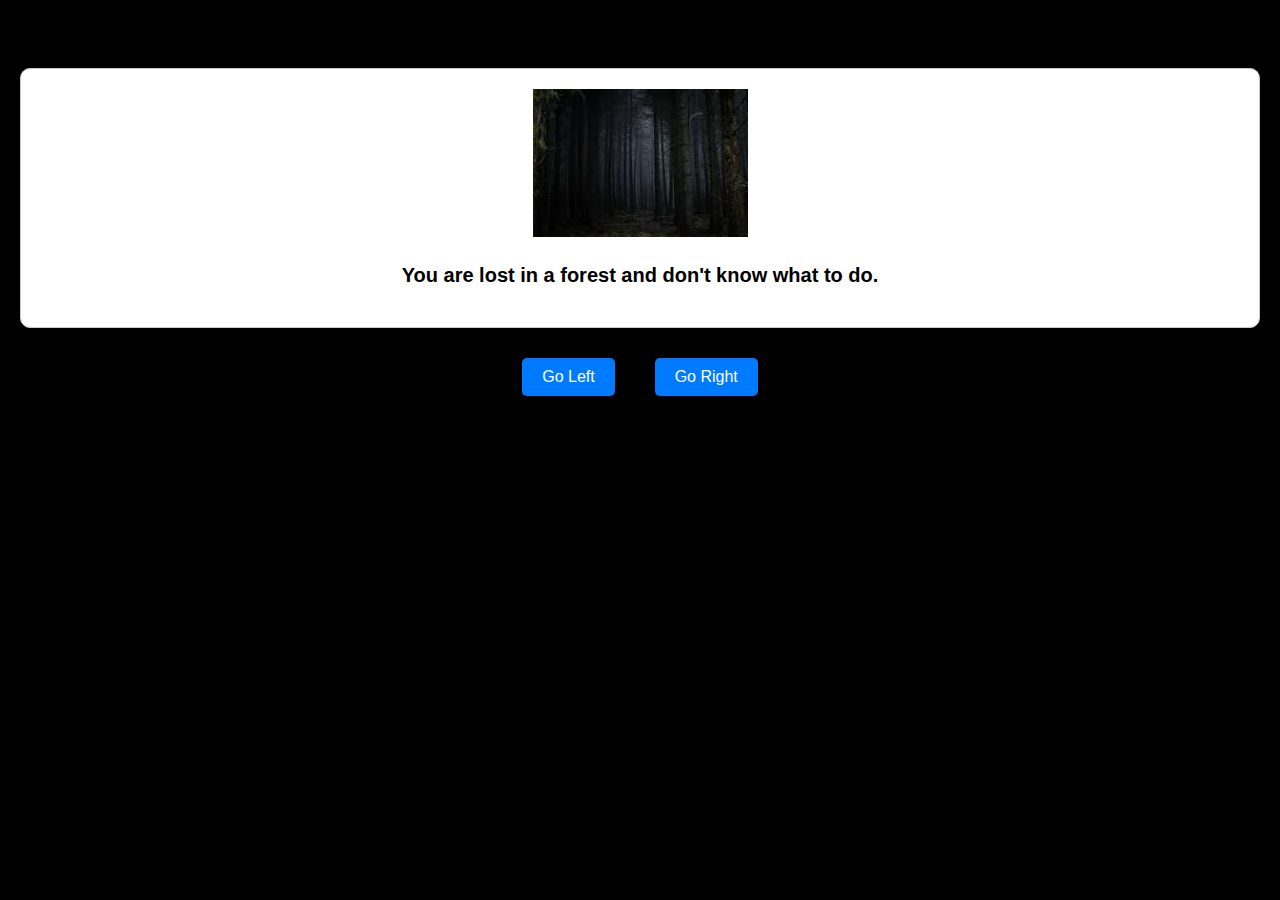
<file: index.html>
<!DOCTYPE html>
<html>
    <head>
        <title>Unit 3 Project Starter Code</title>
    </head>
    <link rel="stylesheet" href="style.css">
    <script defer src="script.js"></script>
    
    <body>
        <!-- Add a title and edit the opening of your story. -->
        <div class="title"> Lost in the Forest </div>
        <div class="story-opening">
            <img src="download (3).jfif">
            <h1>You are lost in a forest and don't know what to do.</h1>
        </div>

        <!-- Change the text of the buttons to the options relevant to your story. -->
        <!-- Put the part of the story the user will see if they picked option one. -->
        <div class="option-one-screen">
            <h1>You go left and see some animal tracks on the floor.</h1>
            <img src="download (2).jfif">
        </div>
        <!-- Put the part of the story the user will see if they picked option two. -->
        <div class="option-two-screen">
            <h1>You have escaped the forest! </h1>
            <img src="1920.jpg">
        </div>
        <!-- Put the part of the story the user will see if they picked option three. -->
        <div class="option-three-screen">
            <h1>You follow the tracks and discover a hidden cabin in the woods.</h1>
            <img src="download (5).jfif">
        </div>
        <div class="buttons">
            <button class="option-one">Go Left</button>
            <button class="option-two">Go Right</button>
            <button class="option-three">Follow the tracks</button>
            <button class="option-four">Continue Left</button>
            <button class="option-five">Go inside</button>
            <button class="option-six">Continue Right</button>
        </div>
        <!--Put the end of the story if the user chose option 1.-->
        <div class="option-one-end">
            <h1>You are now trapped in the cabin. Restart?</h1>
            <img src="download (5).jfif">
        </div>

        <!-- Put the end of the story if the user chose option 2.-->
        <div class="option-two-end">
            <h1>You are even more lost. Restart? </h1>
            <img src="download (2).jfif">
        </div>

        

        <div class="restart">
            <button class="restart-button">Restart</button>
        </div>
    </body>
</html>
</file>
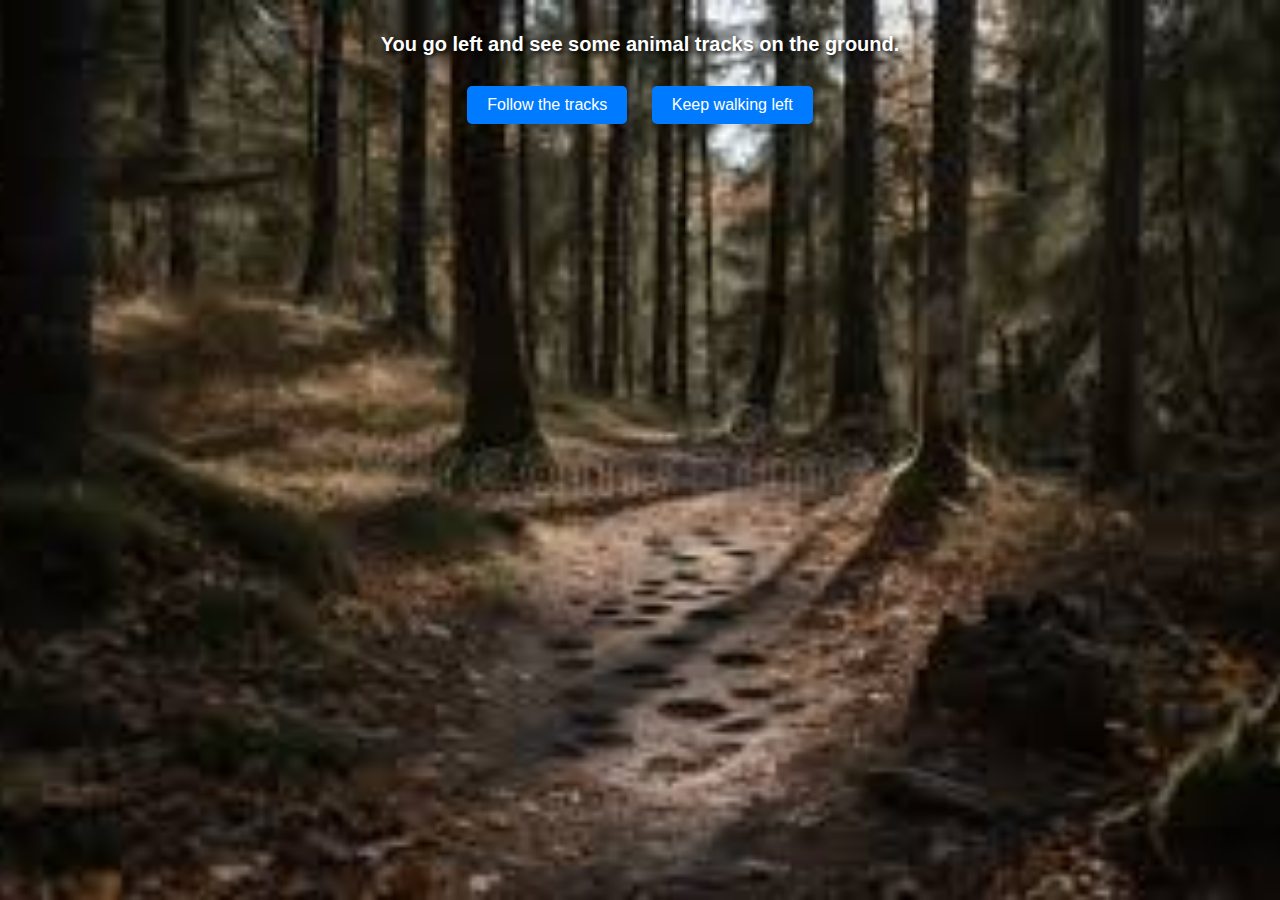
<file: optionone.html>
<!DOCTYPE html>
<html>
    <head>
        <link rel="stylesheet" href="style2.css">
    </head>
    <body>
        <div class="option-one-screen">
            <style>
                body {
                    background: url('download (2).jfif') no-repeat center center fixed;
                    background-size: cover;
                    margin: 0;
                    padding: 0;
                }
                .option-one-screen {
                    background: none;
                    box-shadow: none;
                    border: none;
                }
            </style>
            <h1 style="color: white; text-shadow: 2px 2px 4px #000;">You go left and see some animal tracks on the ground.</h1>
            <div class="button-options">
                <button id="option1">Follow the tracks</button>
                <button id="option2">Keep walking left</button>
            </div>
        </div>
    </body>
</html>
</file>
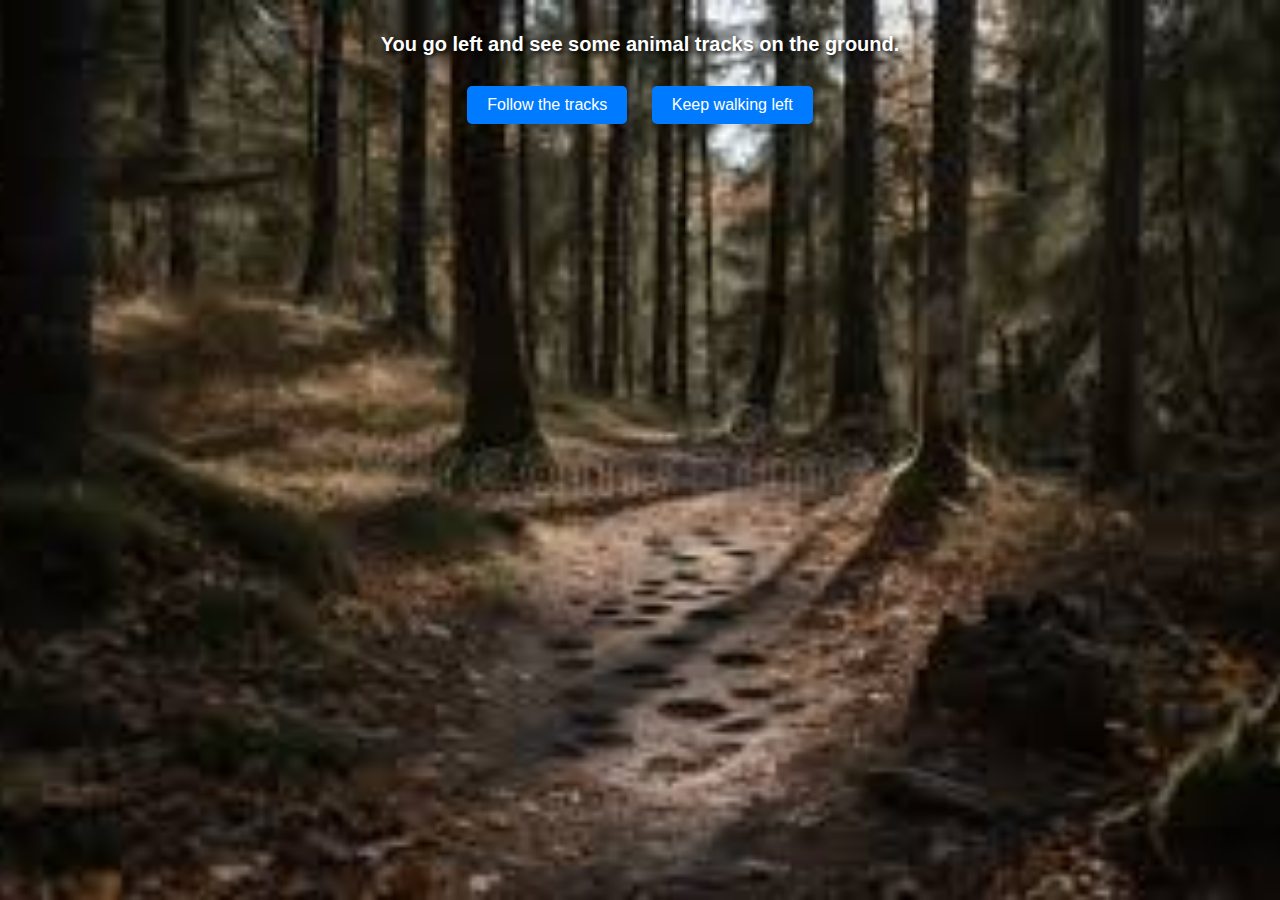
<file: optiontwo.html>
<!DOCTYPE html>
<html>
    <head>
        <link rel="stylesheet" href="style2.css">
    </head>
    <body>
        <div class="option-one-screen">
            <style>
                body {
                    background: url('download (2).jfif') no-repeat center center fixed;
                    background-size: cover;
                    background-attachment: fixed;
                    image-rendering: auto;
                    margin: 0;
                    padding: 0;
                }
                .option-one-screen {
                    background: none;
                    box-shadow: none;
                    border: none;
                }
            </style>
            <h1 style="color: white; text-shadow: 2px 2px 4px #000;">You go left and see some animal tracks on the ground.</h1>
            <div class="button-options">
                <button id="option1">Follow the tracks</button>
                <button id="option2">Keep walking left</button>
            </div>
        </div>
    </body>
</html>
</file>
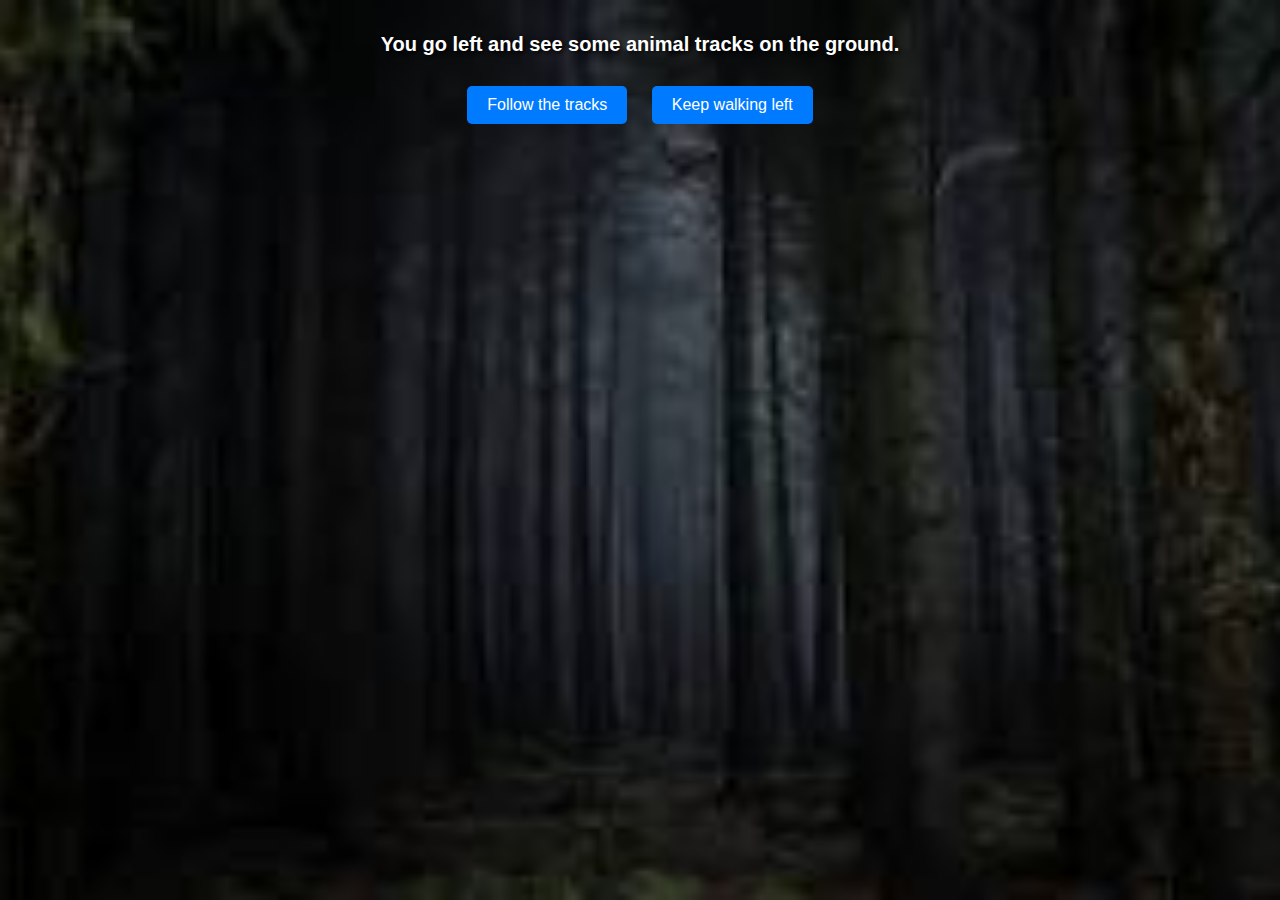
<file: track.html>
<!DOCTYPE html>
<html>
    <head>
        <link rel="stylesheet" href="style2 copy.css">
    </head>
    <body>
        <div class="option-one-screen">
            <style>
                body {
                    background: url('download (3).jfif') no-repeat center center fixed;
                    background-size: cover;
                    background-attachment: fixed;
                    image-rendering: auto;
                    margin: 0;
                    padding: 0;
                }
                .option-one-screen {
                    background: none;
                    box-shadow: none;
                    border: none;
                }
            </style>
            <h1 style="color: white; text-shadow: 2px 2px 4px #000;">You go left and see some animal tracks on the ground.</h1>
            <div class="button-options">
                <button id="option1">Follow the tracks</button>
                <button id="option2">Keep walking left</button>
            </div>
        </div>
    </body>
</html>
</file>
<file: style.css>
/* When someone enters your game, you only want them to see the opening and the option buttons. The code below will use the display property to hide certain parts of the story. Remove the comments from the code below when you're ready for that step!*/


.option-one-screen, 
.option-two-screen, 
.option-three-screen,
.option-one-end, 
.option-two-end,
.option-three,
.option-four,
.option-five,
.option-six,
.restart-button{
   display:none;
}



/* Feel free to change any of the styling below!*/
html,
body {
    margin: 0;
    padding: 0;
}

/* Style the body with a background color or image if desired */
body {
    font-family: Arial, sans-serif;
    background-color: #000000;
    text-align: center;
    padding: 20px;
}
.option-one-screen {
    background: none;
    box-shadow: none;
    border: none;
}

/* Style the title of your story */
.title {
    font-size: 24px;
    font-weight: bold;
    margin-bottom: 20px;
}

/* Style the story opening container */
.story-opening {
    background-color: #fff;
    border: 1px solid #ccc;
    padding: 20px;
    border-radius: 10px;
    box-shadow: 0 0 10px rgba(0, 0, 0, 0.2);
}

/* Style the story image */
.story-opening img {
    max-width: 100%;
    height: auto;
    margin-bottom: 10px;
}

/* Style the story opening message */
.story-opening h1 {
    font-size: 20px;
    margin-bottom: 20px;
}

/* Style the buttons container */
.buttons {
    margin: 20px;
}


/* Style the option buttons */
.option-one-screen .buttons button {
    background-color: #28a745;
    color: #fff;
}

.buttons {
    display: flex;
    justify-content: center;
    align-items: center;
    gap: 20px;
    flex-wrap: wrap;
}


.option-one-screen .buttons button:hover {
    background-color: #1e7e34;
}
button {
    font-size: 16px;
    padding: 10px 20px;
    margin: 10px;
    background-color: #007bff;
    color: #fff;
    border: none;
    border-radius: 5px;
    cursor: pointer;
    transition: background-color 0.3s ease;
}


.buttons .restart-button{
    display: flex;
    justify-content: center;
    gap: 20px;
    flex-wrap: wrap;
}

button:hover {
    background-color: #0056b3;
}

/* Style the screens for option one and option two */
.option-one-screen,
.option-two-screen,
.option-three-screen,
.option-one-end,
.option-two-end {
    background-color: #fff;
    border: 1px solid #ccc;
    padding: 20px;
    border-radius: 10px;
    box-shadow: 0 0 10px rgba(0, 0, 0, 0.2);
    margin-bottom: 10px;
}


/* Style the images in the screens */
.option-one-screen img,
.option-two-screen img,
.option-three-screen img,
.option-one-end img,
.option-two-end img {
    max-width: 100%;
    height: auto;
    margin-bottom: 10px;
}

/* Style the text in the screens */
.option-one-screen h1,
.option-two-screen h1,
.option-three-screen h1,
.option-one-end h1,
.option-two-end h1 {
    font-size: 20px;
    margin-bottom: 20px;
}
</file>
<file: style2.css>
html,
body {
    margin: 0;
    padding: 0;
}

/* Style the body with a background color or image if desired */
body {
    font-family: Arial, sans-serif;
    background-color: #f0f0f0;
    text-align: center;
    padding: 20px;
}

/* Style the title of your story */
.title {
    font-size: 24px;
    font-weight: bold;
    margin-bottom: 20px;
}

/* Style the story opening container */
.story-opening {
    background-color: #fff;
    border: 1px solid #ccc;
    padding: 20px;
    border-radius: 10px;
    box-shadow: 0 0 10px rgba(0, 0, 0, 0.2);
}

/* Style the story image */
.story-opening img {
    max-width: 100%;
    height: auto;
    margin-bottom: 10px;
}

/* Style the story opening message */
.story-opening h1 {
    font-size: 20px;
    margin-bottom: 20px;
}

/* Style the buttons container */
.buttons {
    margin: 20px;
}

/* Style the option buttons */
button {
    font-size: 16px;
    padding: 10px 20px;
    margin: 10px;
    background-color: #007bff;
    color: #fff;
    border: none;
    border-radius: 5px;
    cursor: pointer;
    transition: background-color 0.3s ease;
}

button:hover {
    background-color: #0056b3;
}

/* Style the screens for option one and option two */
.option-one-screen,
.option-two-screen,
.option-one-end,
.option-two-end {
    background-color: #fff;
    border: 1px solid #ccc;
    padding: 20px;
    border-radius: 10px;
    box-shadow: 0 0 10px rgba(0, 0, 0, 0.2);
    margin-bottom: 10px;
}

/* Style the images in the screens */
.option-one-screen img,
.option-two-screen img,
.option-one-end img,
.option-two-end img {
    max-width: 100%;
    height: auto;
    margin-bottom: 10px;
}

/* Style the text in the screens */
.option-one-screen h1,
.option-two-screen h1,
.option-one-end h1,
.option-two-end h1 {
    font-size: 20px;
    margin-bottom: 20px;
}
</file>
<file: style2 copy.css>
html,
body {
    margin: 0;
    padding: 0;
}

/* Style the body with a background color or image if desired */
body {
    font-family: Arial, sans-serif;
    background-color: #f0f0f0;
    text-align: center;
    padding: 20px;
    
}

/* Style the title of your story */
.title {
    font-size: 24px;
    font-weight: bold;
    margin-bottom: 20px;
}

/* Style the story opening container */
.story-opening {
    background-color: #fff;
    border: 1px solid #ccc;
    padding: 20px;
    border-radius: 10px;
    box-shadow: 0 0 10px rgba(0, 0, 0, 0.2);
}

/* Style the story image */
.story-opening img {
    max-width: 100%;
    height: auto;
    margin-bottom: 10px;
}

/* Style the story opening message */
.story-opening h1 {
    font-size: 20px;
    margin-bottom: 20px;
}

/* Style the buttons container */
.buttons {
    margin: 20px;
}

/* Style the option buttons */
button {
    font-size: 16px;
    padding: 10px 20px;
    margin: 10px;
    background-color: #007bff;
    color: #fff;
    border: none;
    border-radius: 5px;
    cursor: pointer;
    transition: background-color 0.3s ease;
}

button:hover {
    background-color: #0056b3;
}

/* Style the screens for option one and option two */
.option-one-screen,
.option-two-screen,
.option-one-end,
.option-two-end {
    background-color: #fff;
    border: 1px solid #ccc;
    padding: 20px;
    border-radius: 10px;
    box-shadow: 0 0 10px rgba(0, 0, 0, 0.2);
    margin-bottom: 10px;
}

/* Style the images in the screens */
.option-one-screen img,
.option-two-screen img,
.option-one-end img,
.option-two-end img {
    max-width: 100%;
    height: auto;
    margin-bottom: 10px;
}

/* Style the text in the screens */
.option-one-screen h1,
.option-two-screen h1,
.option-one-end h1,
.option-two-end h1 {
    font-size: 20px;
    margin-bottom: 20px;
}
</file>
